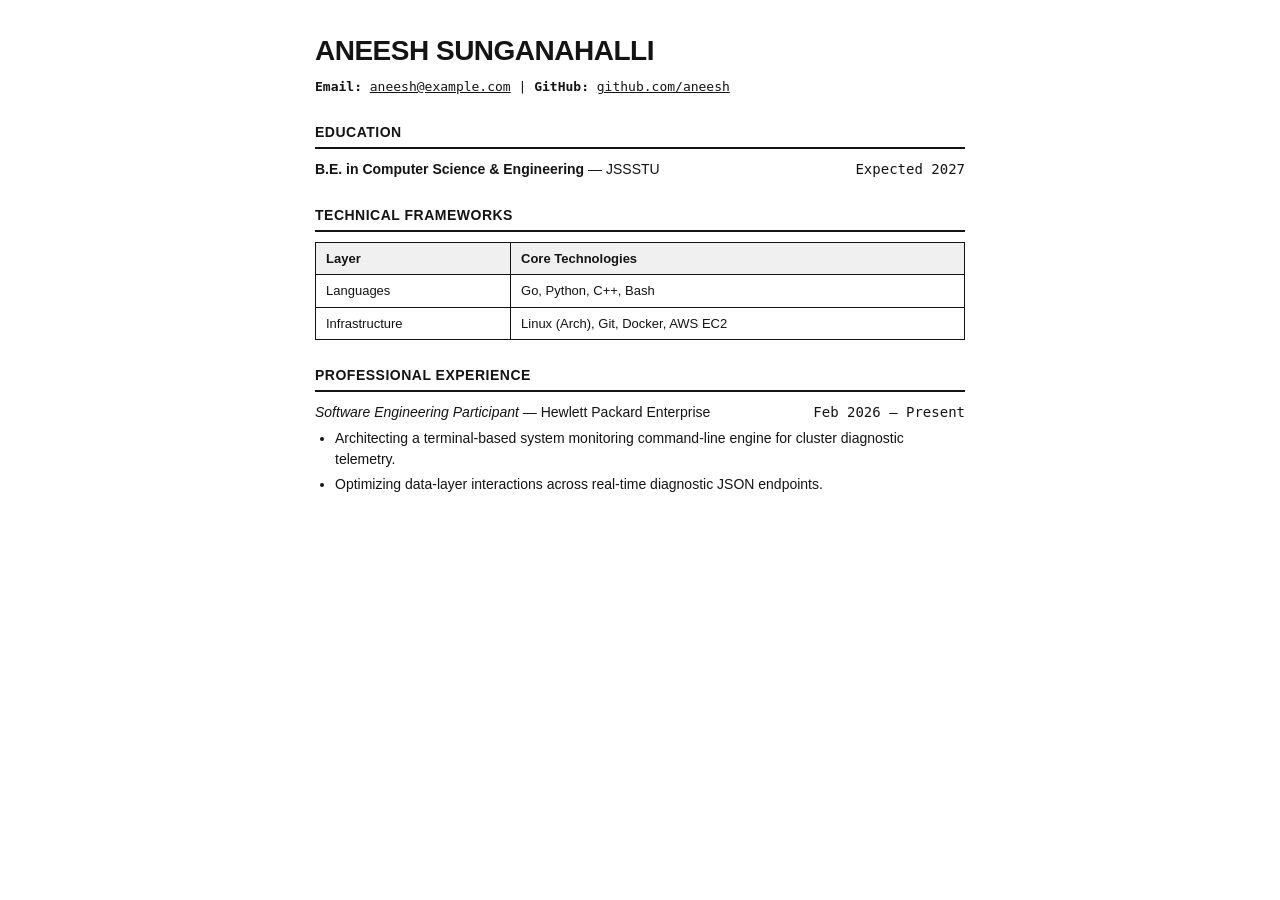
<file: 4/index.html>
<!DOCTYPE html>
<html>
<link>
  <title>Curriculum Vitae</title>
  <link href="styles.css" rel="stylesheet"></link>
</head>
<body>
  <table style="border:none; margin:0;">
    <tr style="border:none;">
      <td style="border:none; padding:0;">
        <h1>Aneesh Sunganahalli</h1>
        <div class="meta-txt">
          <b>Email:</b> <a href="mailto:aneesh@example.com" style="color:#141414;">aneesh@example.com</a> | 
          <b>GitHub:</b> <a href="#" style="color:#141414;">github.com/aneesh</a>
        </div>
      </td>
      
    </tr>
  </table>

  <h3>Education</h3>
  <p style="margin:0 0 5px 0; font-size:14px;"><b>B.E. in Computer Science & Engineering</b> — JSSSTU <span style="float:right; font-family:monospace;">Expected 2027</span></p>

  <h3>Technical Frameworks</h3>
  <table>
    <tr><th>Layer</th><th>Core Technologies</th></tr>
    <tr><td>Languages</td><td>Go, Python, C++, Bash</td></tr>
    <tr><td>Infrastructure</td><td>Linux (Arch), Git, Docker, AWS EC2</td></tr>
  </table>

  <h3>Professional Experience</h3>
  <p style="margin:0; font-size:14px;"><i>Software Engineering Participant</i> — Hewlett Packard Enterprise <span style="float:right; font-family:monospace;">Feb 2026 – Present</span></p>
  <ul>
    <li>Architecting a terminal-based system monitoring command-line engine for cluster diagnostic telemetry.</li>
    <li>Optimizing data-layer interactions across real-time diagnostic JSON endpoints.</li>
  </ul>
</body>
</html>
</file>
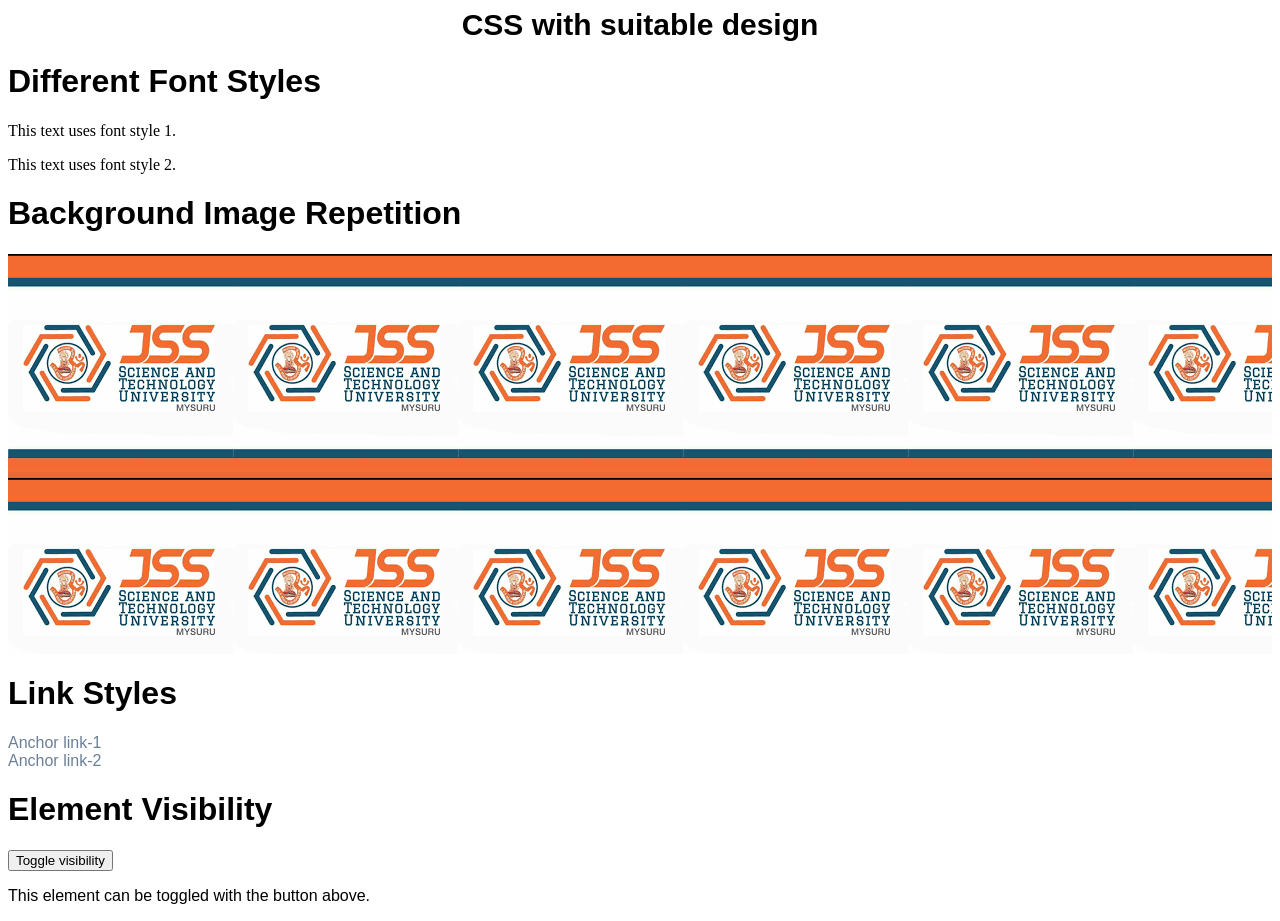
<file: 5/index.html>
<!DOCTYPE html>
<html>
  <head>
    <title>Lab-5</title>
    <link rel="stylesheet" href="styles.css">
  </head>
  <body>
    <header>CSS with suitable design</header>

    <h1>Different Font Styles</h1>
    <p class="font-style-1">This text uses font style 1.</p>
    <p class="font-style-2">This text uses font style 2.</p>
    
    <h1>Background Image Repetition</h1>
    <div class="background"></div>
    
    <h1>Link Styles</h1>
    <a href="https://leetcode.com/">Anchor link-1</a><br>
    <a href="https://leetcode.com/">Anchor link-2</a><br>
    
    <h1>Element Visibility</h1>
    <button onclick="toggleVisibility()">Toggle visibility</button>
    <p id="visibility-demo">This element can be toggled with the button above.</p>
    
    <script>
      function toggleVisibility() {
        var element = document.getElementById("visibility-demo");
        if (element.style.visibility === "hidden") {
          element.style.visibility = "visible";
        } else {
          element.style.visibility = "hidden";
        }
      }
    </script>
  </body>
</html>
</file>
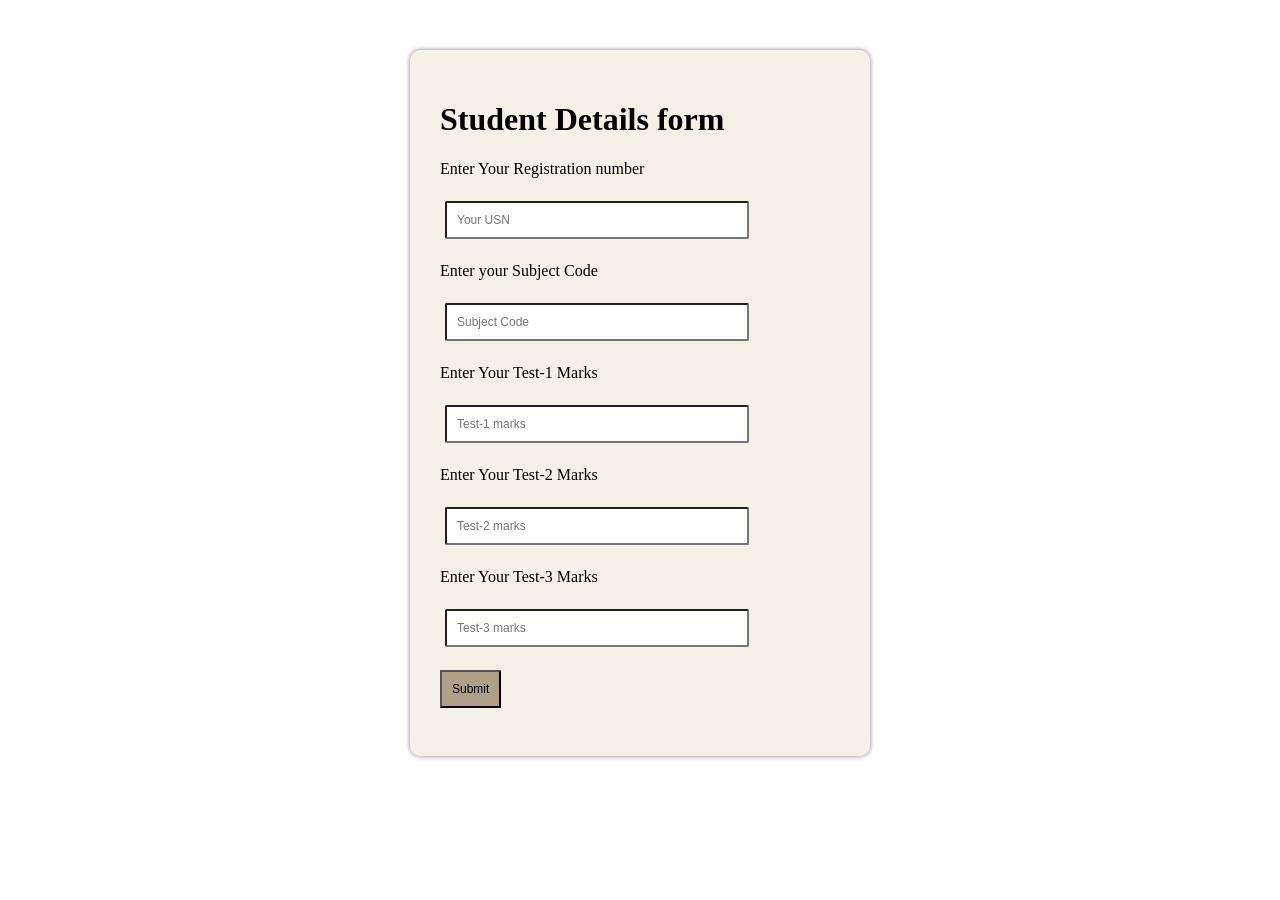
<file: 8/index.html>
<!-- Write an XHTML document which displays a form containing text elements to input register number, sub-code, marks in three tests and a button element. 
Also write Java script compute the average of two best tests on click of button and print average marks using alert. Validate all the fields using JavaScript. -->

<!DOCTYPE html PUBLIC "-//W3C//DTD XHTML 1.0 Strict//EN" "http://www.w3.org/TR/xhtml1/DTD/xhtml1-strict.dtd">
<html lang="en">
<head>
    <meta charset="UTF-8">
    <meta name="viewport" content="width=device-width, initial-scale=1.0">
    <title>XHTML Validation form</title>
    <style>
    .container {
    margin: 50px auto;
    width: 400px;
    padding: 30px;
    background-color: #F5F0E6;
    border-radius: 10px;
    box-shadow: 0 0 5px 0 rgba(0, 0, 0, 0.5);
     }


    input[type="text"]{
    font-size: 12px;
    padding: 10px;
    margin: 5px;
    border-radius: 2px;
    width: 70%;
     }

    button{
    font-size: 12px;
    background-color: #B0A08A;
    text-align: center;
    padding: 10px;
   }

    </style>
    <script src="script.js"></script>
</head>
<body>
    <div class="container">
        <form>
            <h1>Student Details form</h1>
            <label for="usn">Enter Your Registration number</label><br><br>
            <input type="text" id="usn" placeholder="Your USN"><br><br>
            <label for="code">Enter your Subject Code</label><br><br>
            <input type="text" id="code" placeholder="Subject Code"><br><br>
            <label for="marks-1">Enter Your Test-1 Marks</label><br><br>
            <input type="text" id="marks1" placeholder="Test-1 marks"><br><br>
            <label for="marks-2">Enter Your Test-2 Marks</label><br><br>
            <input type="text" id="marks2" placeholder="Test-2 marks"><br><br>
            <label for="marks-3">Enter Your Test-3 Marks</label><br><br>
            <input type="text" id="marks3" placeholder="Test-3 marks"><br><br>

            <button onclick="validate()">Submit</button><br><br>
            
        </form>
    </div>
</body>
</html>
</file>
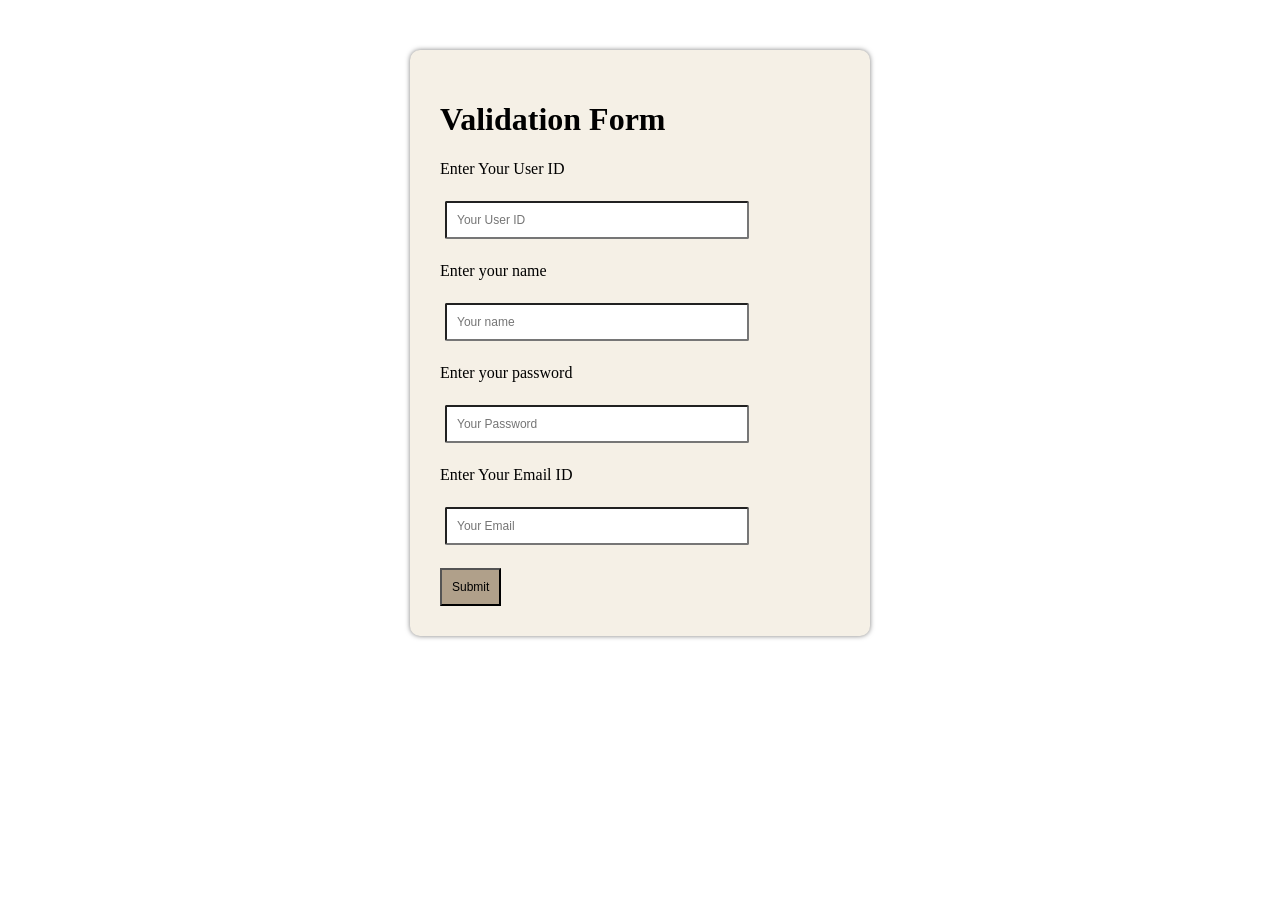
<file: 9/index.html>
<!-- Develop an XHTML document and Java script to validate the following fields in a registration page:
i. User ID (must be of length 5 to 12)
iii.
ii.Name (only alphabets and the length should not be less than 15 characters)
iii.Password (must be eight characters including one uppercase letter, one special character and alphanumeric characters)
iv. E-mail (should not contain invalid addresses) -->

<!DOCTYPE html PUBLIC "-//W3C//DTD XHTML 1.0 Strict//EN" "http://www.w3.org/TR/xhtml1/DTD/xhtml1-strict.dtd">
<html lang="en">
<head>
    <meta charset="UTF-8">
    <meta name="viewport" content="width=device-width, initial-scale=1.0">
    <title>XHTML validation form</title>
    <style>
        .container {
    margin: 50px auto;
    width: 400px;
    padding: 30px;
    background-color: #F5F0E6;
    border-radius: 10px;
    box-shadow: 0 0 5px 0 rgba(0, 0, 0, 0.5);
     }


    input{
    font-size: 12px;
    padding: 10px;
    margin: 5px;
    border-radius: 2px;
    width: 70%;
     }

    button{
    font-size: 12px;
    background-color: #B0A08A;
    text-align: center;
    padding: 10px;
     }

    </style>
    <script src="script.js"></script>
</head>
<body>
    <div class="container">
        <form>
            <h1>Validation Form</h1>
            <label for="user">Enter Your User ID</label><br><br>
             <input type="text" id="user" placeholder="Your User ID"><br><br>
             <label for="name">Enter your name</label><br><br>
             <input type="text" id="name" placeholder="Your name"><br><br>
             <label for="password">Enter your password</label><br><br>
             <input type="password" id="password" placeholder="Your Password"><br><br>
             <label for="email">Enter Your Email ID</label><br><br>
             <input type="email" id="email" placeholder="Your Email"><br><br>
             
             <button onclick="validate()">Submit</button>
        </form>
    </div>
</body>
</html>
</file>
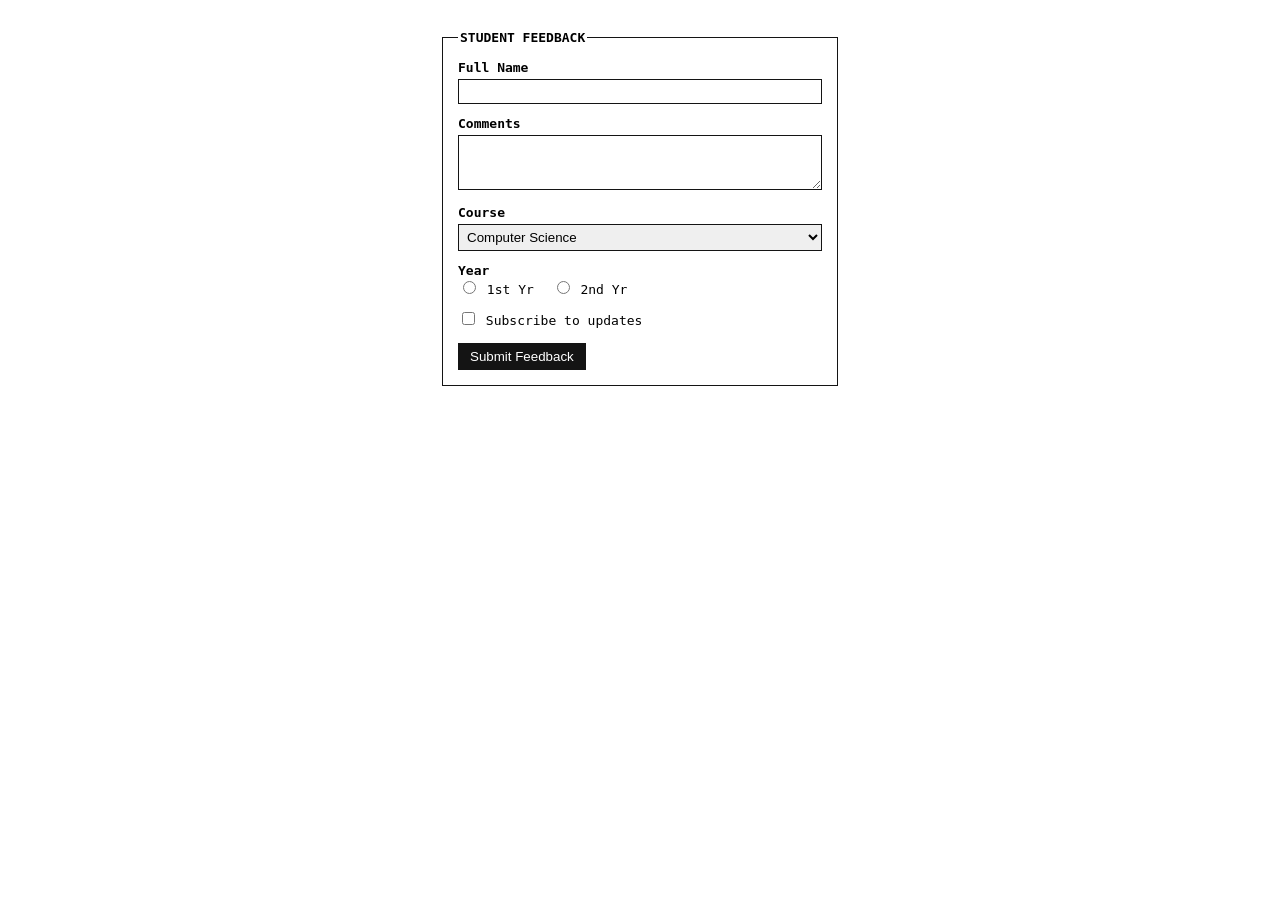
<file: 2&3/a/index.html>
<!DOCTYPE html>
<html>
<head>
  <title>Feedback</title>
  <link rel="stylesheet" href="styles.css">
</head>
<body>
  <form>
    <fieldset>
      <legend><b>STUDENT FEEDBACK</b></legend>
      <label>Full Name <input type="text" name="name"></label>
      <label>Comments <textarea name="comments" rows="3"></textarea></label>
      <label>Course
        <select name="course">
          <option value="cs">Computer Science</option>
          <option value="is">Information Science</option>
        </select>
      </label>
      <label>Year <br>
        <span class="inline-lbl"><input type="radio" name="yr" value="1"> 1st Yr</span>
        <span class="inline-lbl"><input type="radio" name="yr" value="2"> 2nd Yr</span>
      </label>
      <label class="inline-lbl"><input type="checkbox" name="sub" value="yes"> Subscribe to updates</label><br><br>
      <input type="submit" value="Submit Feedback">
    </fieldset>
  </form>
</body>
</html>
</file>
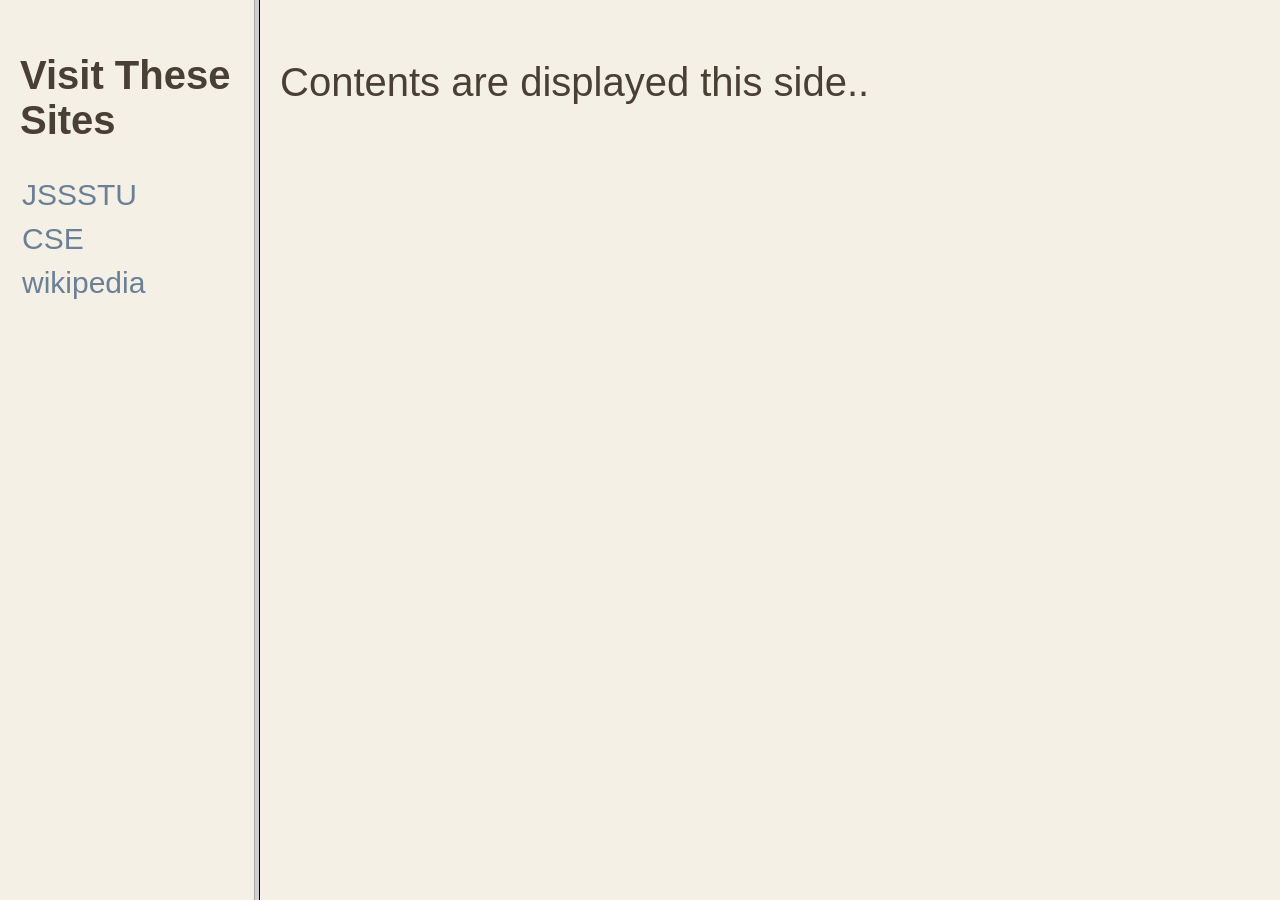
<file: 2&3/b/index.html>
<!DOCTYPE html>
<html lang="en">
<head>
  <title>Frames-Navigation</title>
</head>
    <frameset cols="20%,80%">
        <frame src="left.html" name="left">
        <frame src="right.html" name="right">
    </frameset>
    <noframes>
      <body>
        Your Browser is not compatible
      </body>
    </noframes>
</html>
</file>
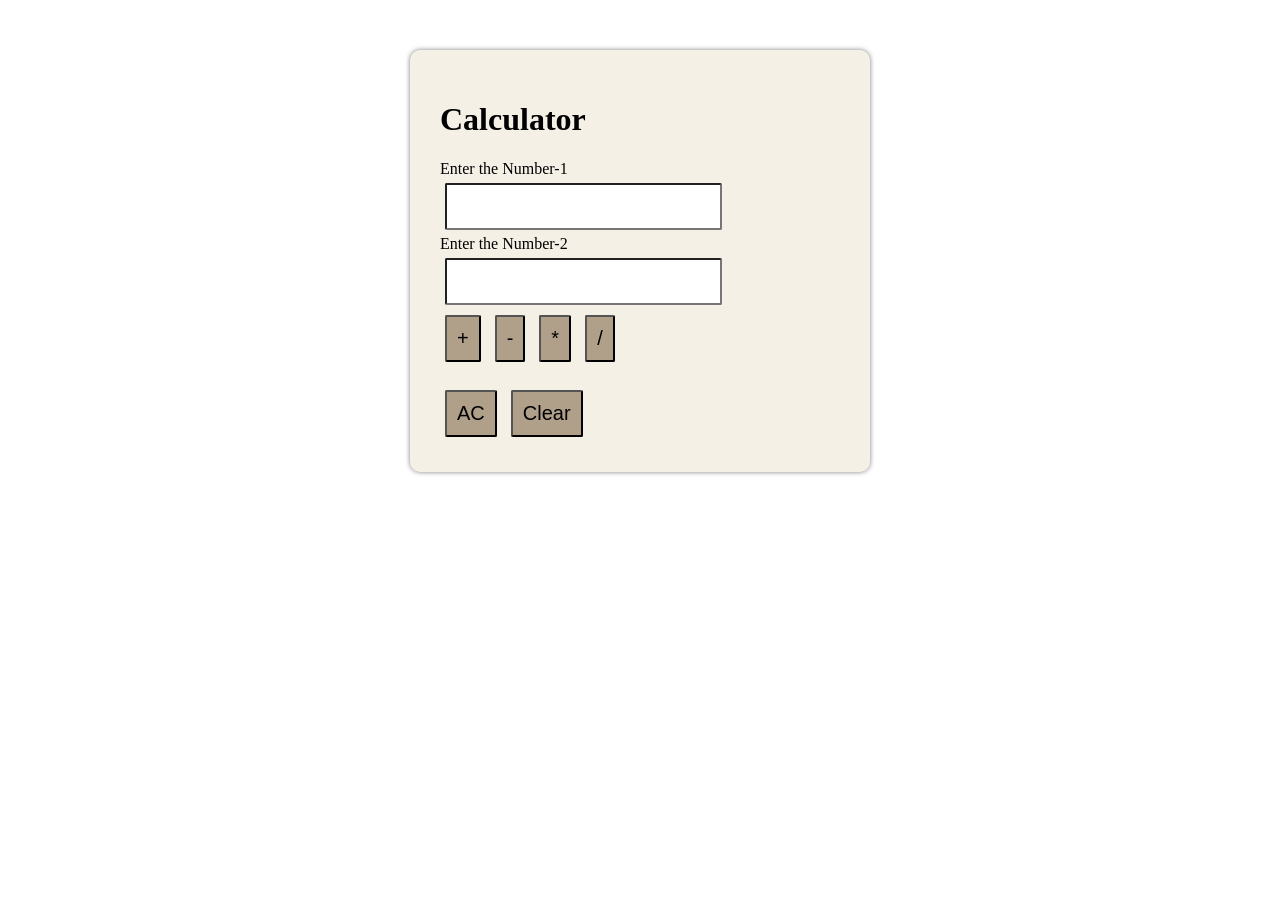
<file: 7/7a/index.html>
<!DOCTYPE html>
<html lang="en">
<head>
    <meta charset="UTF-8">
    <meta name="viewport" content="width=device-width, initial-scale=1.0">
    <title>Calculator</title>
    <link rel="stylesheet" href="styles.css">
    <script src="script.js"></script>
</head>
<body>
    
    <div class="container">
        <h1>Calculator</h1>
        <label for="input1">Enter the Number-1</label>
        <input type="text" id="input1">
        <br>
        <label for="input2">Enter the Number-2</label>
        <input type="text" id="input2">
        <br>

        <button onclick="add()">+</button>
        <button onclick="sub()">-</button>
        <button onclick="mul()">*</button>
        <button onclick="div()">/</button>
        <br>
        <div id="result" style="font-size: 20px;"></div>
        <br>
        <button onclick="AC()">AC</button>
        <button onclick="clearValues()">Clear</button>


    </div>
</body>
</html>
</file>
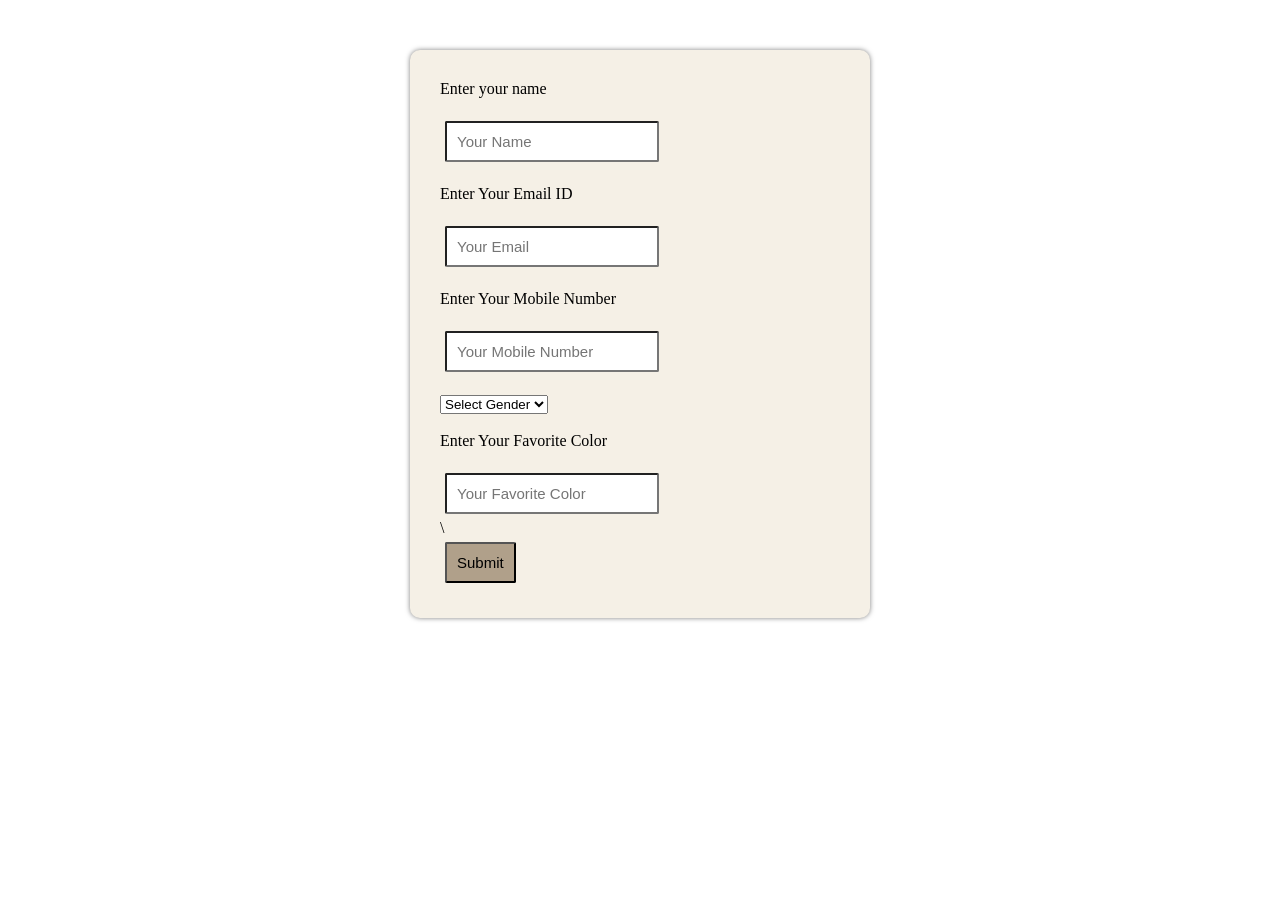
<file: 7/7b/index.html>
<!DOCTYPE html>
<html lang="en">
<head>
    <meta charset="UTF-8">
    <meta name="viewport" content="width=device-width, initial-scale=1.0">
    <title>Validate Form</title>
    <style>
      
    .container {
    margin: 50px auto;
    width: 400px;
    padding: 30px;
    background-color: #F5F0E6;
    border-radius: 10px;
    box-shadow: 0 0 5px 0 rgba(0, 0, 0, 0.5);
   }

    input[type="text"],button {
    font-size: 15px;
    padding: 10px;
    margin: 5px;
    border-radius: 2px;
  }

button{
    font-size: 15px;
    background-color: #B0A08A;
    text-align: center;
    padding: 10px;
}
    </style>

<script src="script.js"></script>
</head>
<body>
    <div class="container">
        <form>
            <label for="name">Enter your name</label><br><br>
            <input type="text" id="name" placeholder="Your Name"><br><br>
            <label for="email"> Enter Your Email ID</label><br><br>
            <input type="text" id="email" placeholder="Your Email"><br><br>
            <label for="mobile">Enter Your Mobile Number</label><br><br>
            <input type="text" id="mobile" placeholder="Your Mobile Number"><br><br>
            <select id="gender"><br><br>
                <option value="">Select Gender</option>
                <option value="male">Male</option>
                <option value="female">Female</option>
              </select><br><br>
              <label for="color">Enter Your Favorite Color</label><br><br>
              <input type="text" id="color" placeholder="Your Favorite Color"><br>\<br>
              <button onclick="validate()">Submit</button>
        </form>
    </div>
</body>
</html>
</file>
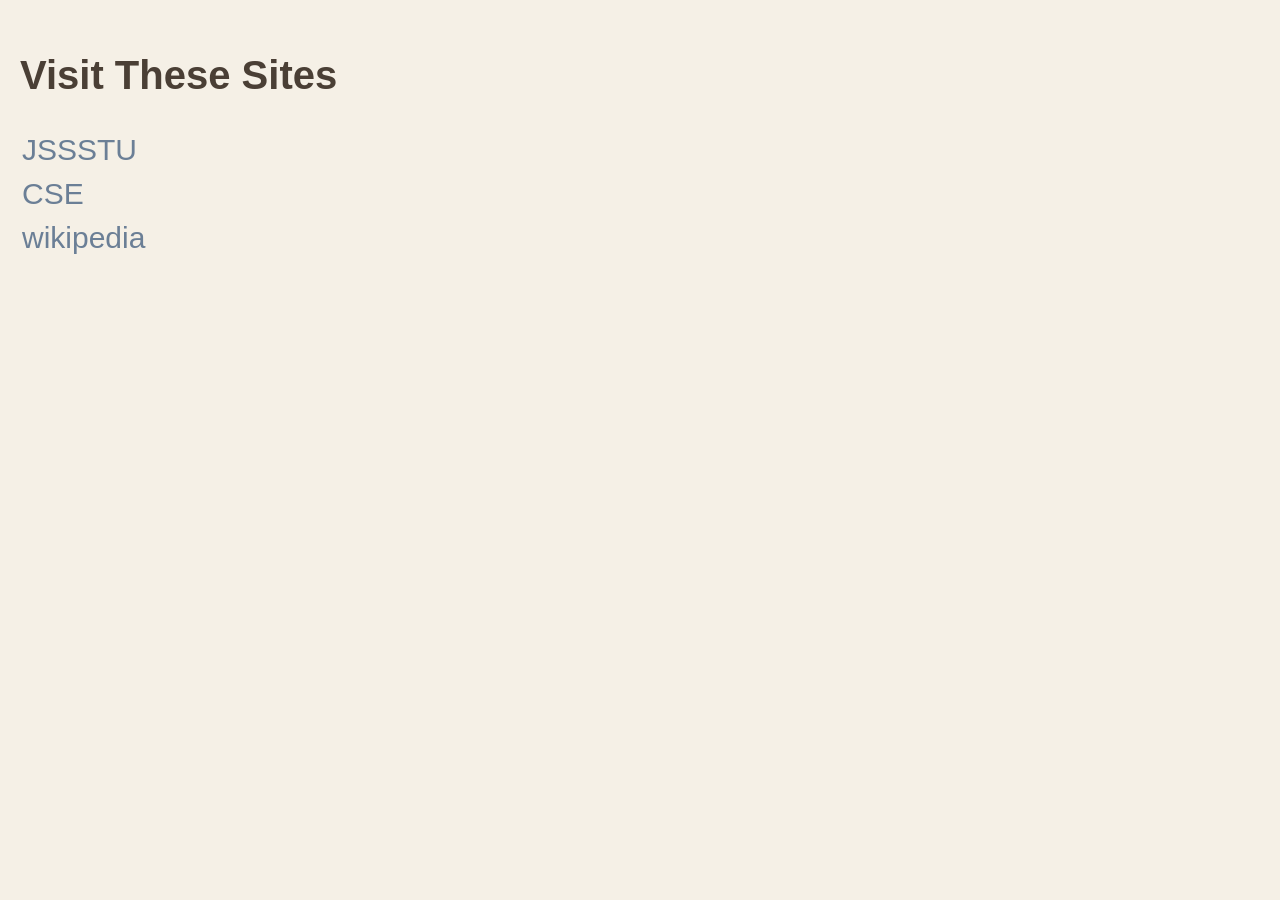
<file: 2&3/b/left.html>
<!DOCTYPE html>
<html lang="en">
  <head>
    <title>Links</title>
    <style>
      body {
        font-family: Arial, sans-serif;
        background-color: #F5F0E6;
        margin: 0;
        padding: 20px;
      }
      h2 {
        color: #4A3F35;
        font-size: 40px;
      }
      ul {
        list-style-type: none;
        padding: 2px;
      }
      li {
        margin-bottom: 10px;
        font-size: 30px;
      }
      a {
        text-decoration: none;
        color: #6B7F96;
      }
    </style>
  </head>
  <body>
    <h2>Visit These Sites</h2>
    <ul>
      <li>
        <a href="https://jssstuniv.in/#/" target="right">JSSSTU</a>
      </li>
      <li>
        <a href="https://en.wikipedia.org/wiki/Computer_science" target="right">CSE</a>
      </li>
      <li>
        <a href="https://en.wikipedia.org/" target="right">wikipedia</a>
      </li>
    </ul>
  </body>
</html>
</file>
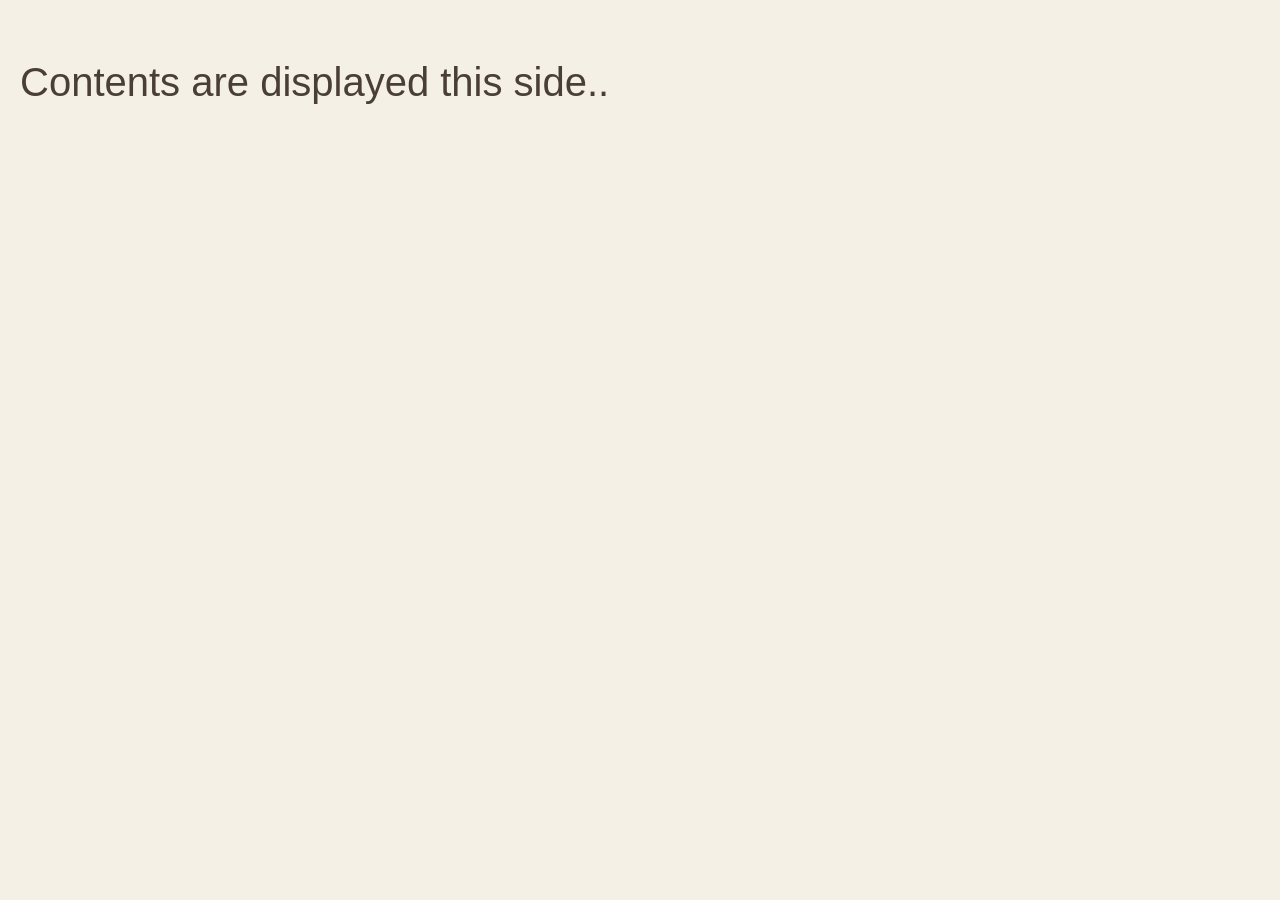
<file: 2&3/b/right.html>
<!DOCTYPE html>
<html lang="en">
  <head>
    <title>Contents</title>
    <style>
      body {
        font-family: Arial, sans-serif;
        background-color: #F5F0E6;
        margin: 0;
        padding: 20px;
      }
      p {
        color: #4A3F35;
        font-size: 40px;
      }
    </style>
  </head>
  <body>
    <p>Contents are displayed this side..</p>
  </body>
</html>
</file>
<file: 4/styles.css>
body {
  font-family: -apple-system, BlinkMacSystemFont, "Segoe UI", Helvetica, Arial, sans-serif;
  max-width: 650px;
  margin: 30px auto;
  color: #141414;
  line-height: 1.5;
  padding: 0 15px;
}

h1 {
  margin: 0 0 5px 0;
  font-size: 28px;
  text-transform: uppercase;
  letter-spacing: -0.5px;
}

h3 {
  border-bottom: 2px solid #141414;
  margin: 25px 0 10px 0;
  padding-bottom: 4px;
  text-transform: uppercase;
  font-size: 14px;
  letter-spacing: 0.5px;
}

table {
  width: 100%;
  border-collapse: collapse;
  margin-top: 10px;
}

th,
td {
  border: 1px solid #141414;
  padding: 6px 10px;
  text-align: left;
  font-size: 13px;
}

th {
  background: #f0f0f0;
}

ul {
  margin: 5px 0;
  padding-left: 20px;
  font-size: 14px;
}

li {
  margin-bottom: 4px;
}

.meta-txt {
  font-size: 13px;
  font-family: monospace;
}
</file>
<file: 5/styles.css>
header {
    text-align: center;
    font-size: 30px;
    font-weight: bold;
}

body {
    font-family: Arial;
}

.font-style-1 {
    font-family: Verdana;
}

.font-style-2 {
    font-family: 'Times New Roman';
}

.background {
    background-image: url('bg.png');
    width: 100%;
    height: 400px;
    background-repeat: repeat;
}

a:link {
    color: #6B7F96;
    text-decoration: none;
}

a:visited {
    color: #9E7273;
    text-decoration: none;
}

a:hover {
    color: #C07C66;
    text-decoration: underline;
}

a:active {
    color: #768772;
    text-decoration: underline;
}
</file>
<file: 2&3/a/styles.css>
body {
  font-family: monospace;
  max-width: 400px;
  margin: 20px auto;
  padding: 10px;
}

fieldset {
  border: 1px solid #141414;
  padding: 15px;
}

label {
  display: block;
  margin-bottom: 12px;
  font-weight: bold;
}

input[type="text"],
textarea,
select {
  width: 100%;
  box-sizing: border-box;
  margin-top: 4px;
  border: 1px solid #141414;
  padding: 4px;
}

.inline-lbl {
  display: inline;
  font-weight: normal;
  margin-right: 10px;
}

input[type="submit"] {
  background: #141414;
  color: #fff;
  border: none;
  padding: 6px 12px;
  cursor: pointer;
}
</file>
<file: 7/7a/styles.css>
.container {
    margin: 50px auto;
    width: 400px;
    padding: 30px;
    background-color: #F5F0E6;
    border-radius: 10px;
    box-shadow: 0 0 5px 0 rgba(0, 0, 0, 0.5);
}

input[type="text"],button {
    font-size: 20px;
    padding: 10px;
    margin: 5px;
    border-radius: 2px;
}

button{
    font-size: 20px;
    background-color: #B0A08A;
    text-align: center;
    padding: 10px;
}
</file>
